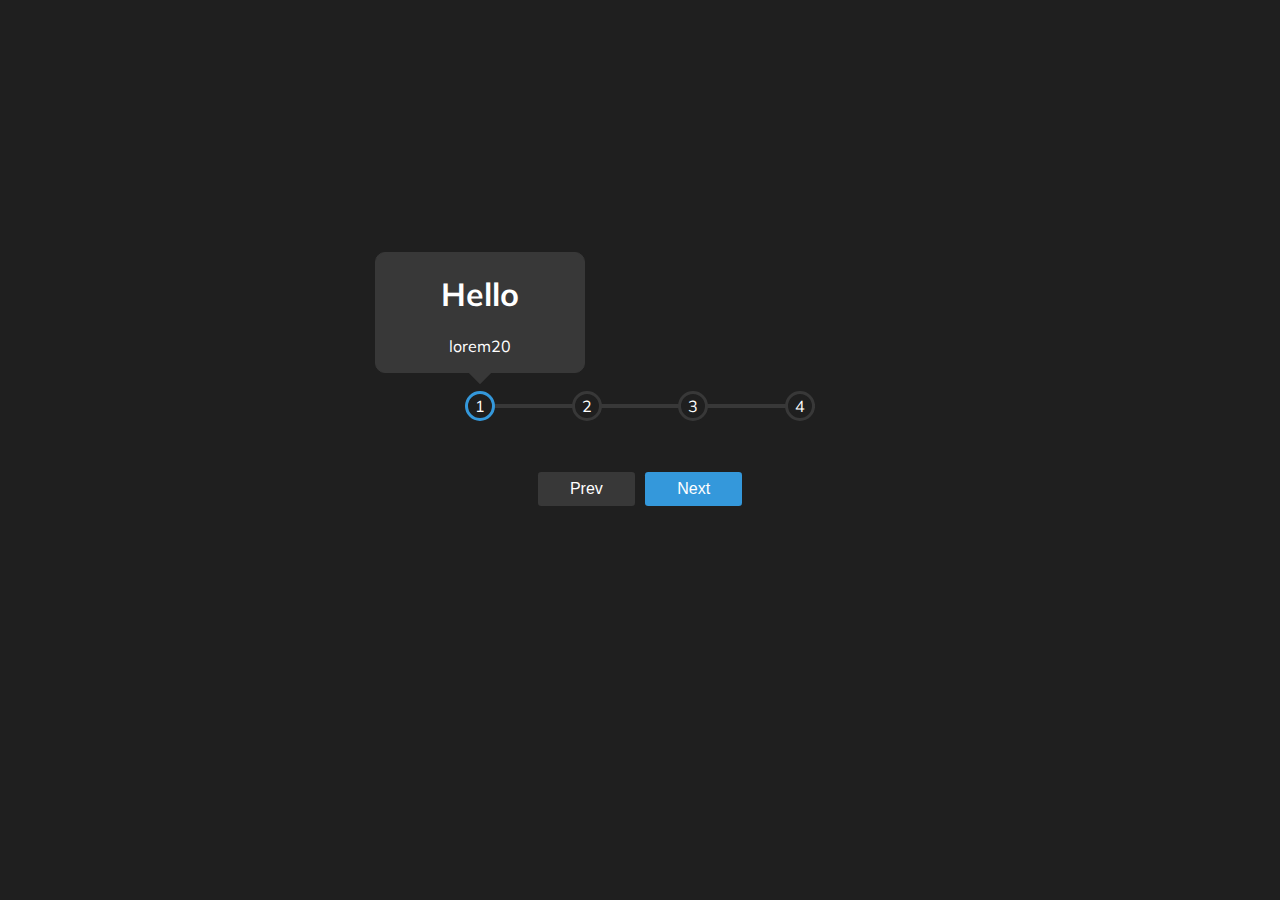
<file: 02-Progress_Steps/index.html>
<!DOCTYPE html>
<html lang="en">
  <head>
    <meta charset="UTF-8" />
    <meta name="viewport" content="width=device-width, initial-scale=1.0" />
    <link rel="stylesheet" href="style.css" />
    <title>Progress Setup</title>
  </head>
  <body>
    <div class="container">
      <div class="progress-container">
        <div class="progress" id="progress">
         
        </div>
        <div class="circle active " id="step-1">1
          <div class="box">
            <h1>Hello</h1>
            <p>lorem20</p>
          </div>
        </div>
        <div class="circle">2</div>
        <div class="circle">3</div>
        <div class="circle">4</div>
      </div>
        <button class="btn" id="prev" disabled>Prev</button>
        <button class="btn active" id="next">Next</button>
      </div>
    </div>
    <script src="script.js"></script>
  </body>
</html>
</file>
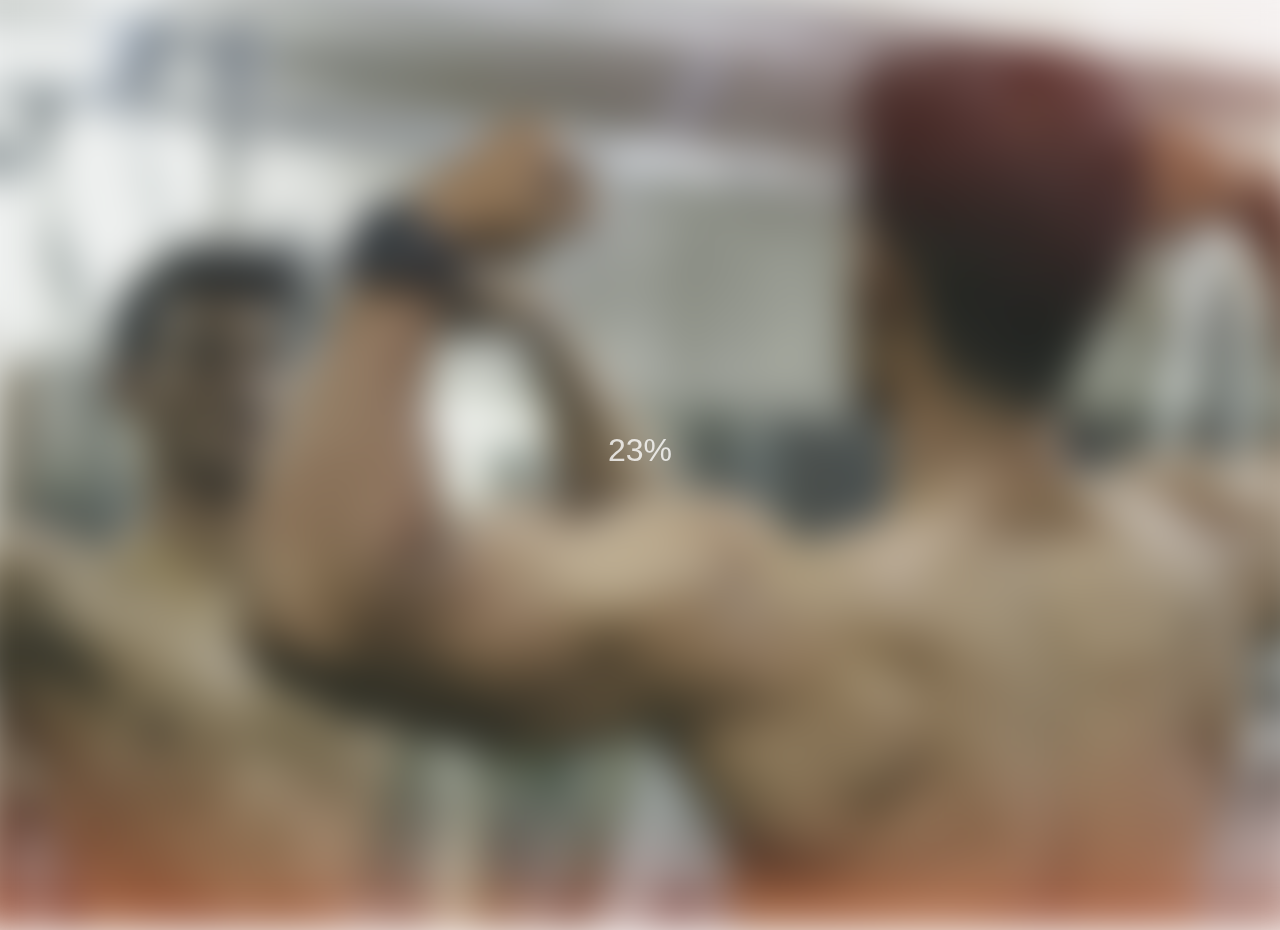
<file: 05-BlurLoading/index.html>
<!DOCTYPE html>
<html lang="en">
  <head>
    <meta charset="UTF-8" />
    <meta name="viewport" content="width=device-width, initial-scale=1.0" />
    <link rel="stylesheet" href="style.css" />
    <title>Blur Loading</title>
    <link rel="stylesheet" href="./style.css" />
  </head>
  <body>
    <div class="bg"></div>
    <div class="loading-txt">0%</div>
    <script src="script.js"></script>
  </body>
</html>
</file>
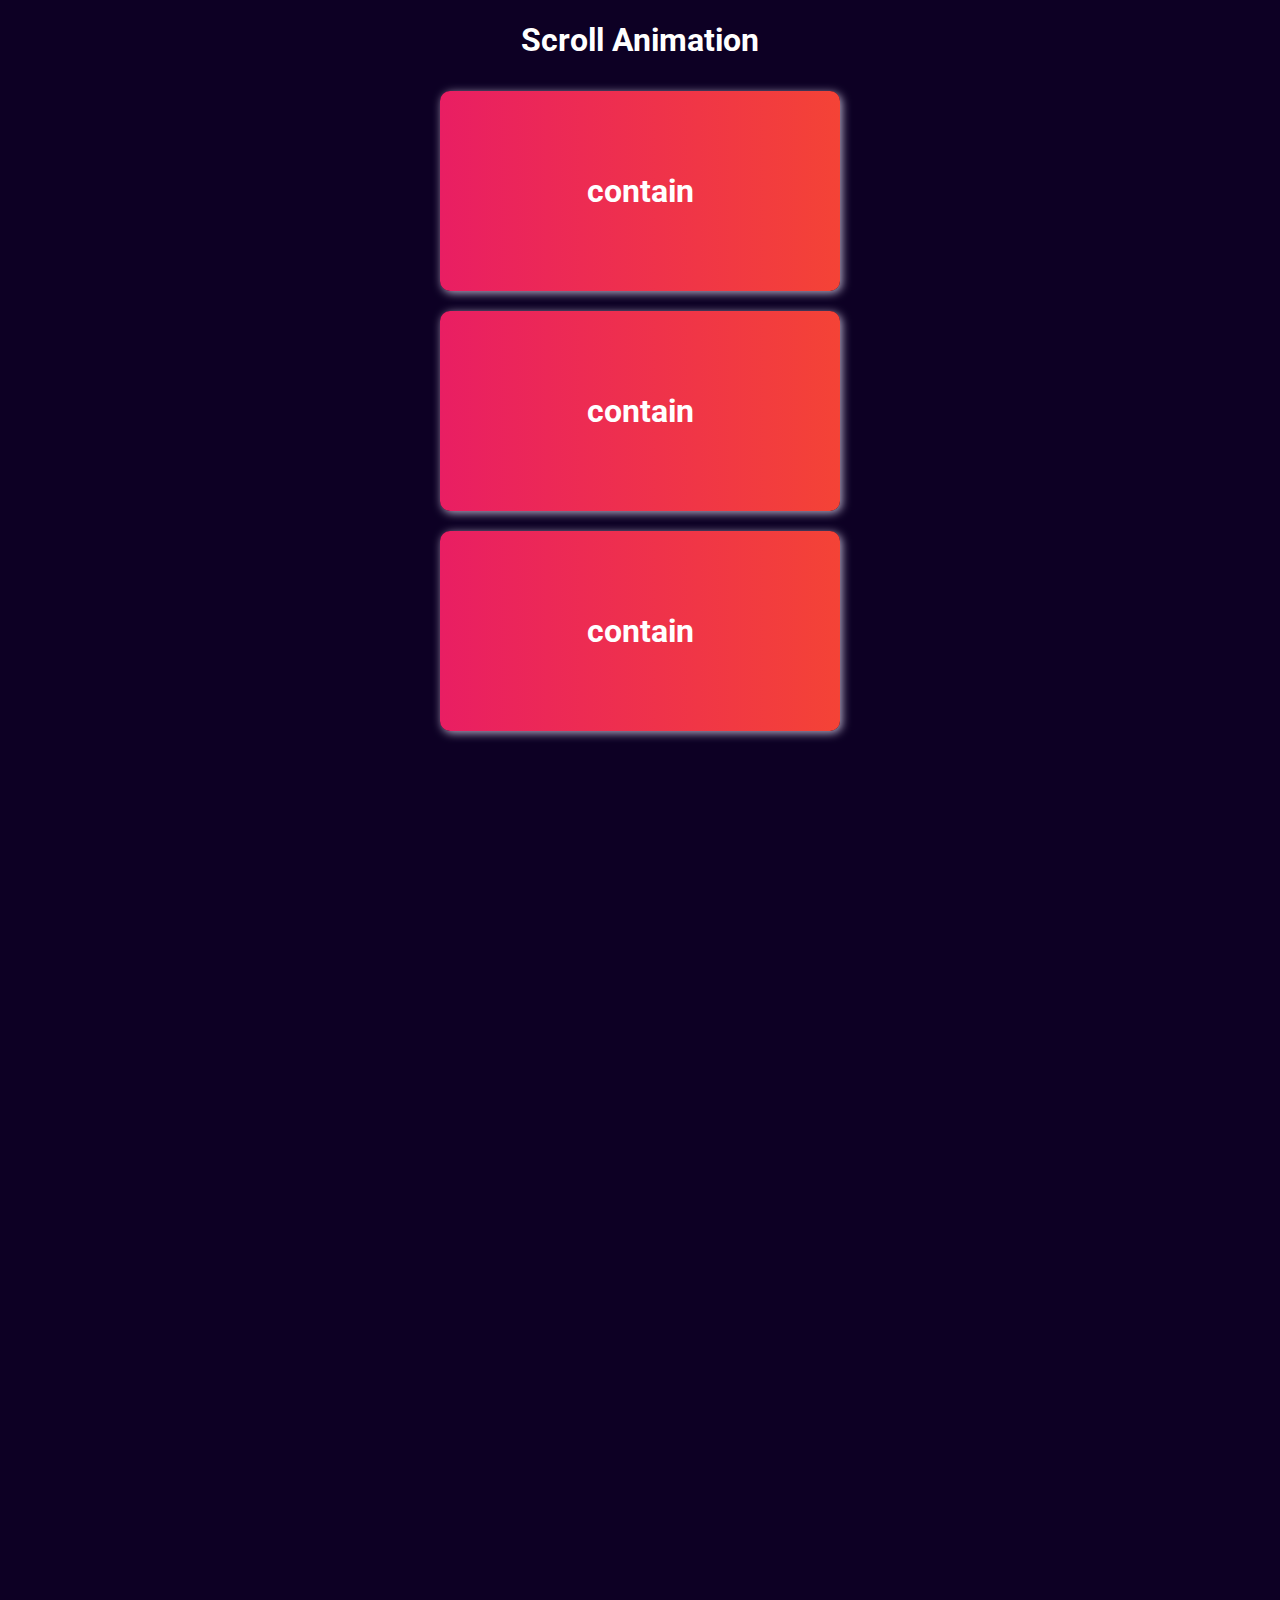
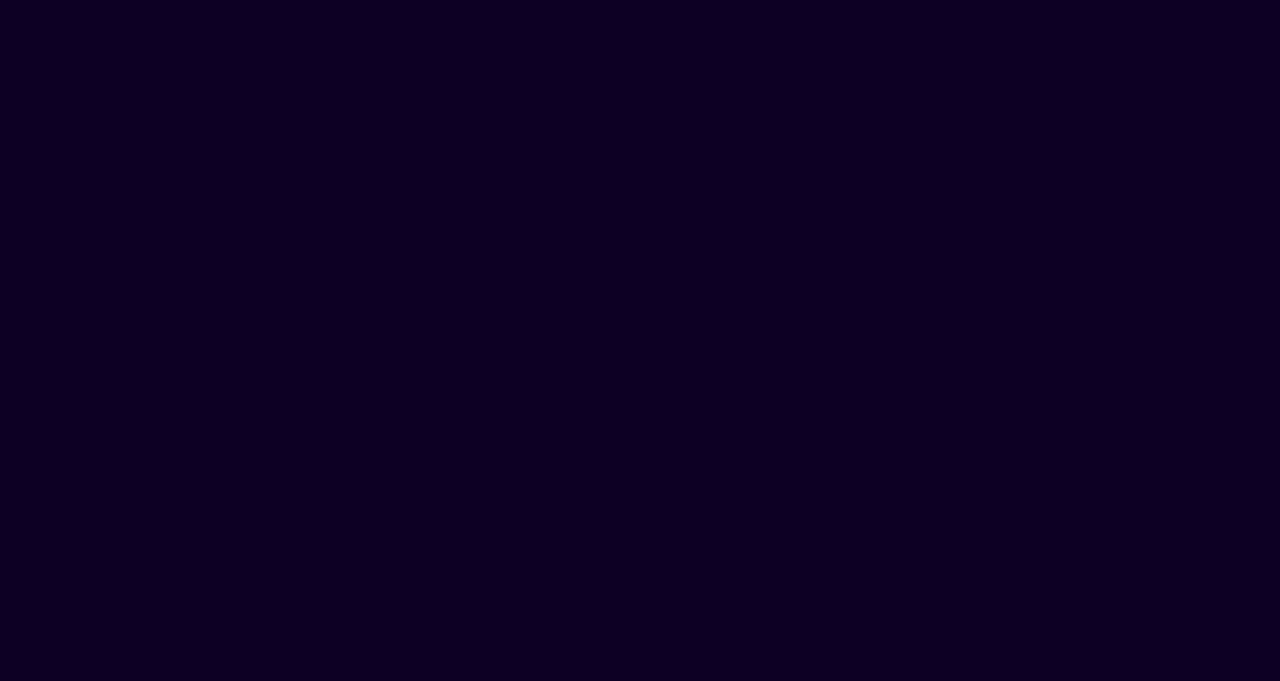
<file: 07-ScrollAnimation/index.html>
<!DOCTYPE html>
<html lang="en">
  <head>
    <meta charset="UTF-8" />
    <meta name="viewport" content="width=device-width, initial-scale=1.0" />
    <link rel="stylesheet" href="style.css" />
    <title>ScrollAnimation</title>
  </head>
  <body>
    <h1>Scroll Animation</h1>
    <div class="box">
      <h2>contain</h2>
    </div>
    <div class="box">
      <h2>contain</h2>
    </div>
    <div class="box">
      <h2>contain</h2>
    </div>
    <div class="box">
      <h2>contain</h2>
    </div>
    <div class="box">
      <h2>contain</h2>
    </div>
    <div class="box">
      <h2>contain</h2>
    </div>
    <div class="box">
      <h2>contain</h2>
    </div>
    <div class="box">
      <h2>contain</h2>
    </div>
    <div class="box">
      <h2>contain</h2>
    </div>
    <div class="box">
      <h2>contain</h2>
    </div>
    <script src="script.js"></script>
  </body>
</html>
</file>
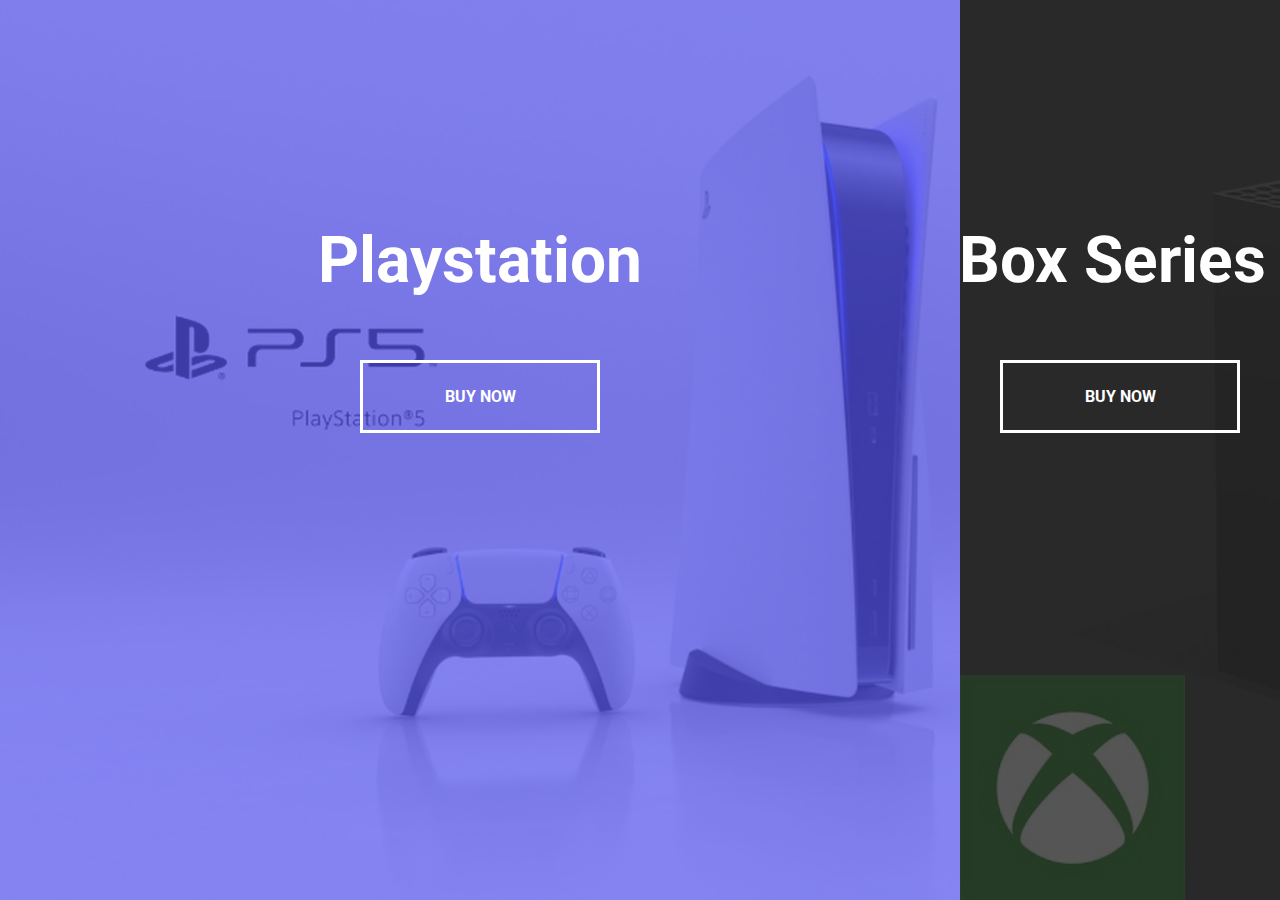
<file: 08-Spliting Landing/index.html>
<!DOCTYPE html>
<html lang="en">
  <head>
    <meta charset="UTF-8" />
    <meta name="viewport" content="width=device-width, initial-scale=1.0" />
    <link rel="stylesheet" href="style.css" />
    <title>My Project</title>
  </head>
  <body>
    <div class="container">
      <div class="left split">
        <h1>Playstation</h1>
        <a href="#" class="btn">BUY NOW</a>
      </div>
      <div class="right split">
        <h1>XBox Series X</h1>
        <a href="#" class="btn">BUY NOW</a>
      </div>
    </div>
    <script src="script.js"></script>
  </body>
</html>
</file>
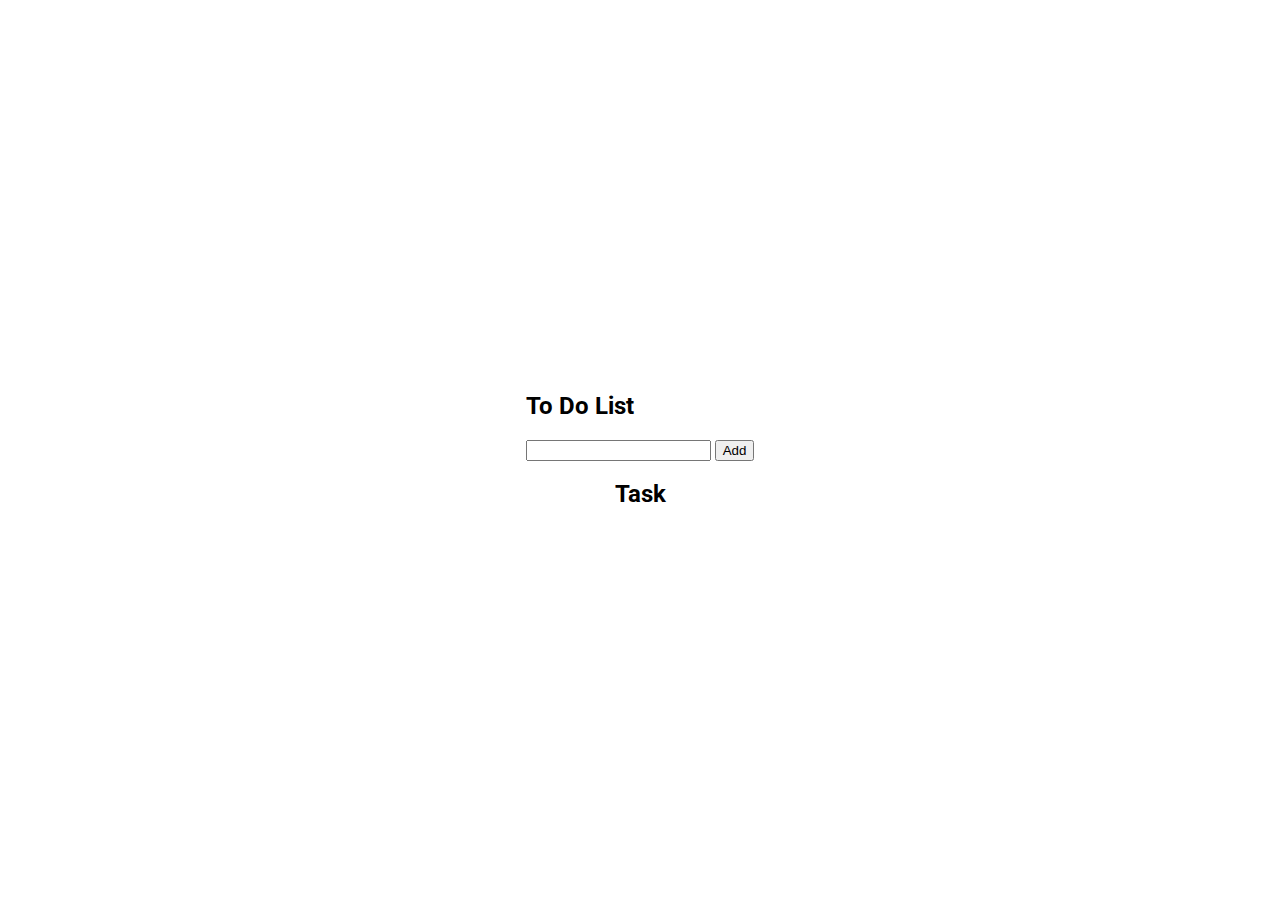
<file: 09-todolist/index.html>
<!DOCTYPE html>
<html lang="en">
  <head>
    <meta charset="UTF-8" />
    <meta name="viewport" content="width=device-width, initial-scale=1.0" />
    <link rel="stylesheet" href="style.css" />
    <title>My Project</title>
  </head>
  <body>
    <header>
      <h2>To Do List</h2>
      <form action="#" id="input-from">
        <input type="text" id="input-text" />
        <button id="btn">Add</button>
      </form>
    </header>
    <section id="tasks-section">
      <h2>Task</h2>
      <div id="list-task">
        <!-- <div id="task">
          <div id="contain">
            <input type="text" value="My name is Abhishek" readonly />
          </div>
          <div>
            <button>Edit</button>
            <button>Delete</button>
          </div>
        </div> -->
      </div>
    </section>
    <script src="script.js"></script>
  </body>
</html>
</file>
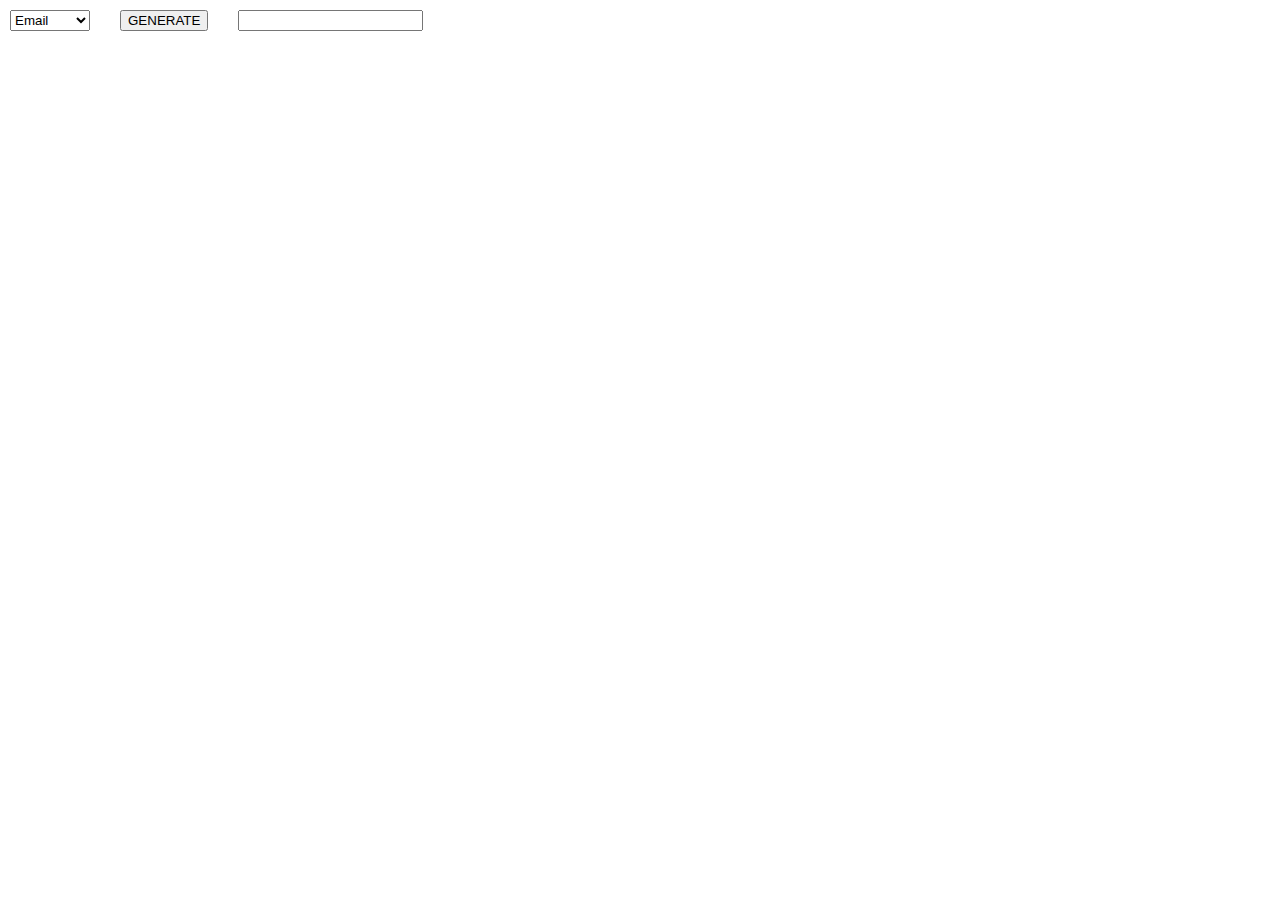
<file: 10-input-feild-generater/index.html>
<!DOCTYPE html>
<html lang="en">
  <head>
    <meta charset="UTF-8" />
    <meta name="viewport" content="width=device-width, initial-scale=1.0" />
    <link rel="stylesheet" href="style.css" />
    <title>My Project</title>
  </head>
  <body>
    <div id="root"></div>
    <main id="output"></main>
    <!-- <input type="password" name="" id="" pla> -->
    <!-- <input type="range" name="" id="" /> -->

    <script src="script.js"></script>
  </body>
</html>
</file>
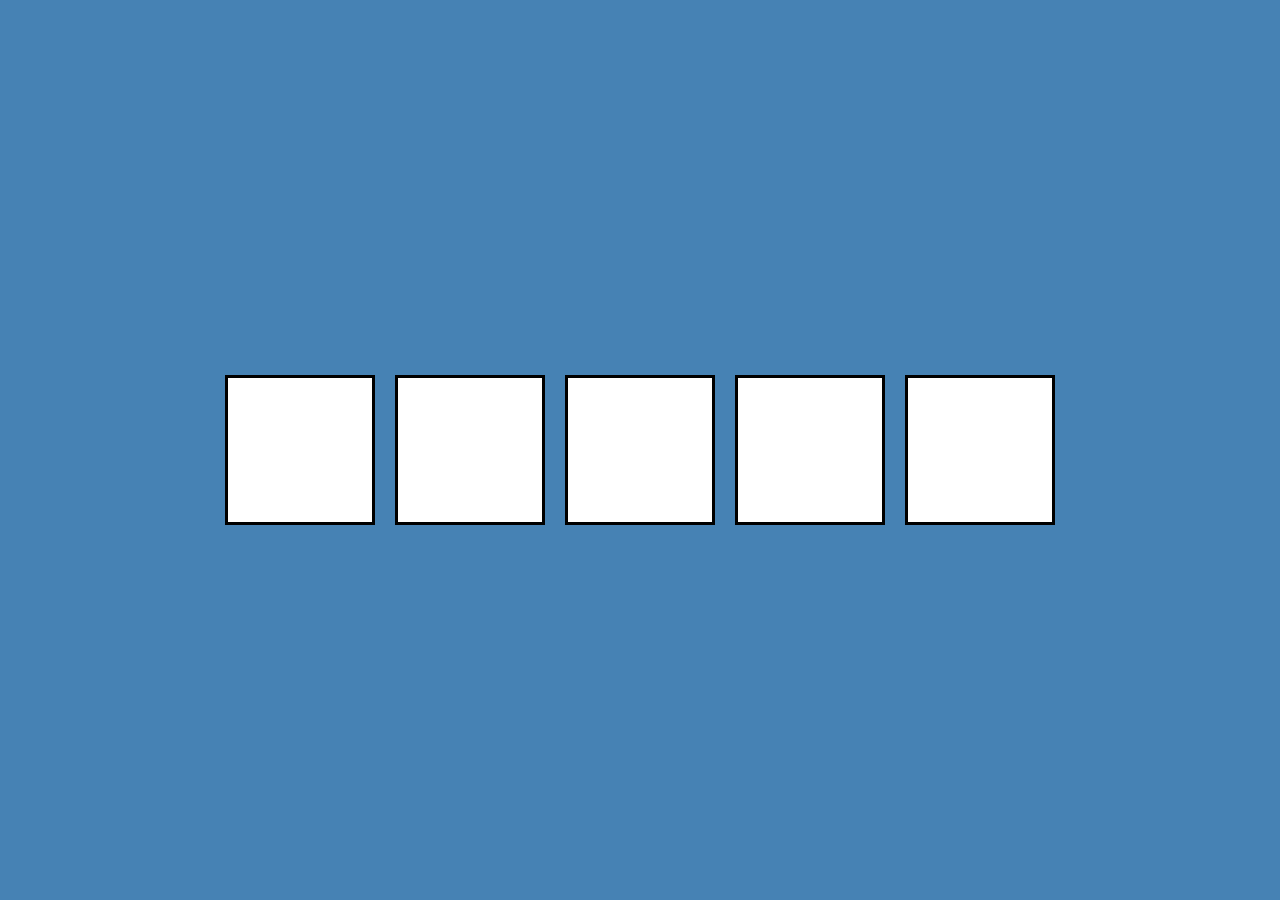
<file: 11-Drag and drop project/index.html>
<!DOCTYPE html>
<html lang="en">
  <head>
    <meta charset="UTF-8" />
    <meta name="viewport" content="width=device-width, initial-scale=1.0" />
    <link rel="stylesheet" href="style.css" />
    <title>Drag N Drop</title>
  </head>
  <body>
    <div class="empty">
      <div class="fill" draggable="true"></div>
    </div>
    <div class="empty"></div>
    <div class="empty"></div>
    <div class="empty"></div>
    <div class="empty"></div>

    <script src="script.js"></script>
  </body>
</html>
</file>
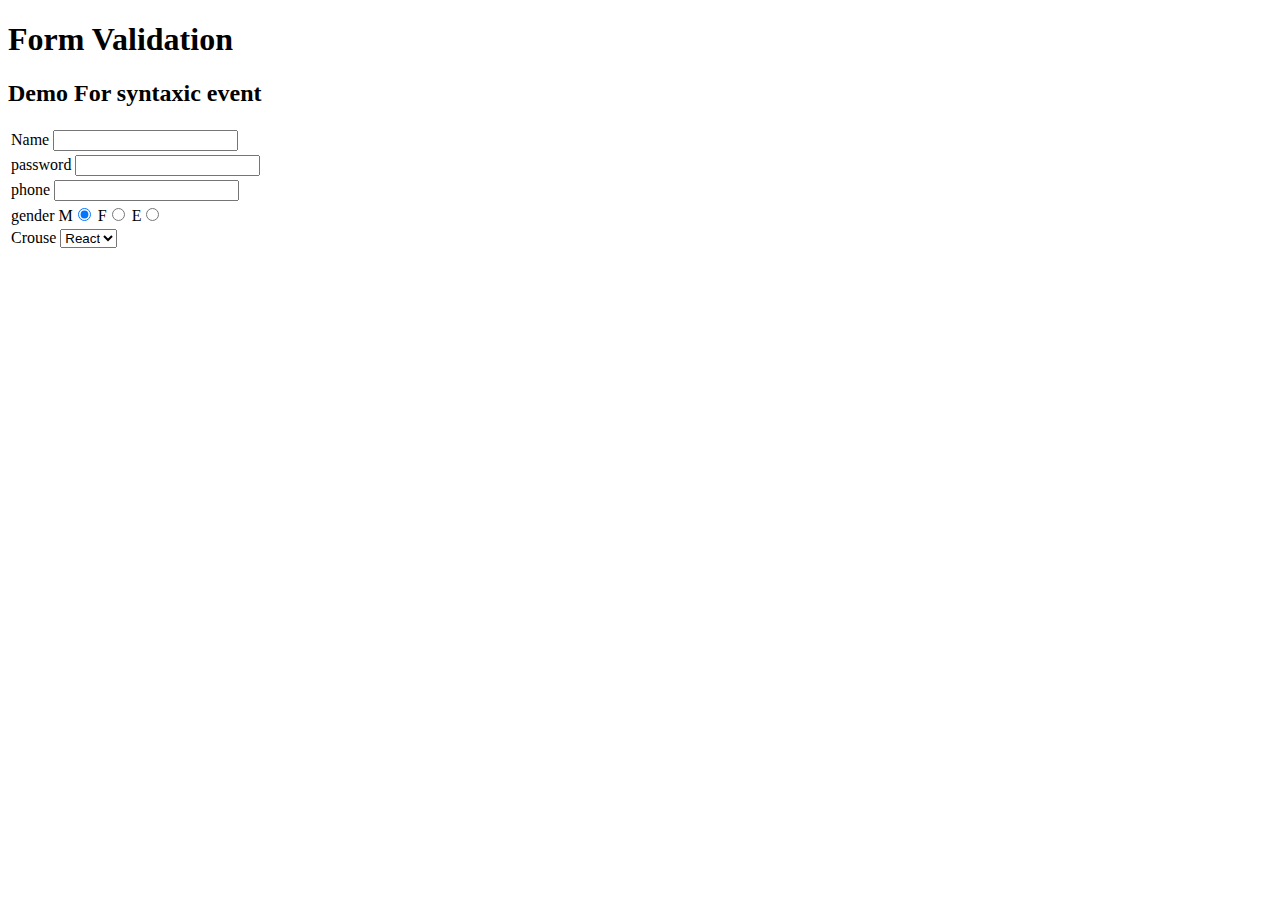
<file: 12-FormValidation/index.html>
<!DOCTYPE html>
<html lang="en">
  <head>
    <meta charset="UTF-8" />
    <meta name="viewport" content="width=device-width, initial-scale=1.0" />
    <link rel="stylesheet" href="style.css" />
    <title>My Project</title>
  </head>
  <body>
    <h1>Form Validation</h1>

    <h2 id="demo">Demo For syntaxic event</h2>
    <form
      action="
    "
      id="form"
    >
      <table>
        <tr>
          <td>
            <label for="name">Name</label>
            <input type="text" name="name" id="name" />
          </td>
        </tr>

        <tr>
          <td>
            <label for="pasword">password</label>
            <input type="password" name="name" id="password" />
          </td>
        </tr>
        <tr>
          <td>
            <label for="number">phone</label>
            <input type="number" name="phone" id="number" />
          </td>
        </tr>
        <tr>
          <td>
            <label for="gender">gender</label>
            M<input type="radio" name="gender" id="" checked /> F<input
              type="radio"
              name="gender"
              id=""
            />
            E<input type="radio" name="gender" id="" />
          </td>
        </tr>
        <tr>
          <td>
            <label for="Crouse">Crouse</label>
            <select name="crouse" id="">
              <option value="react">React</option>
              <option value="js">js</option>
              <option value="node">Node</option>
            </select>
          </td>
        </tr>
      </table>
      <!-- <button>Submit</button> -->
      <!-- <button>Submit</button> -->
      <!-- <input type="button" value="Submit" /> not work -->
      <!-- <input type="submit" value="submit" />  its work -->
    </form>
    <script src="script.js"></script>
  </body>
</html>
</file>
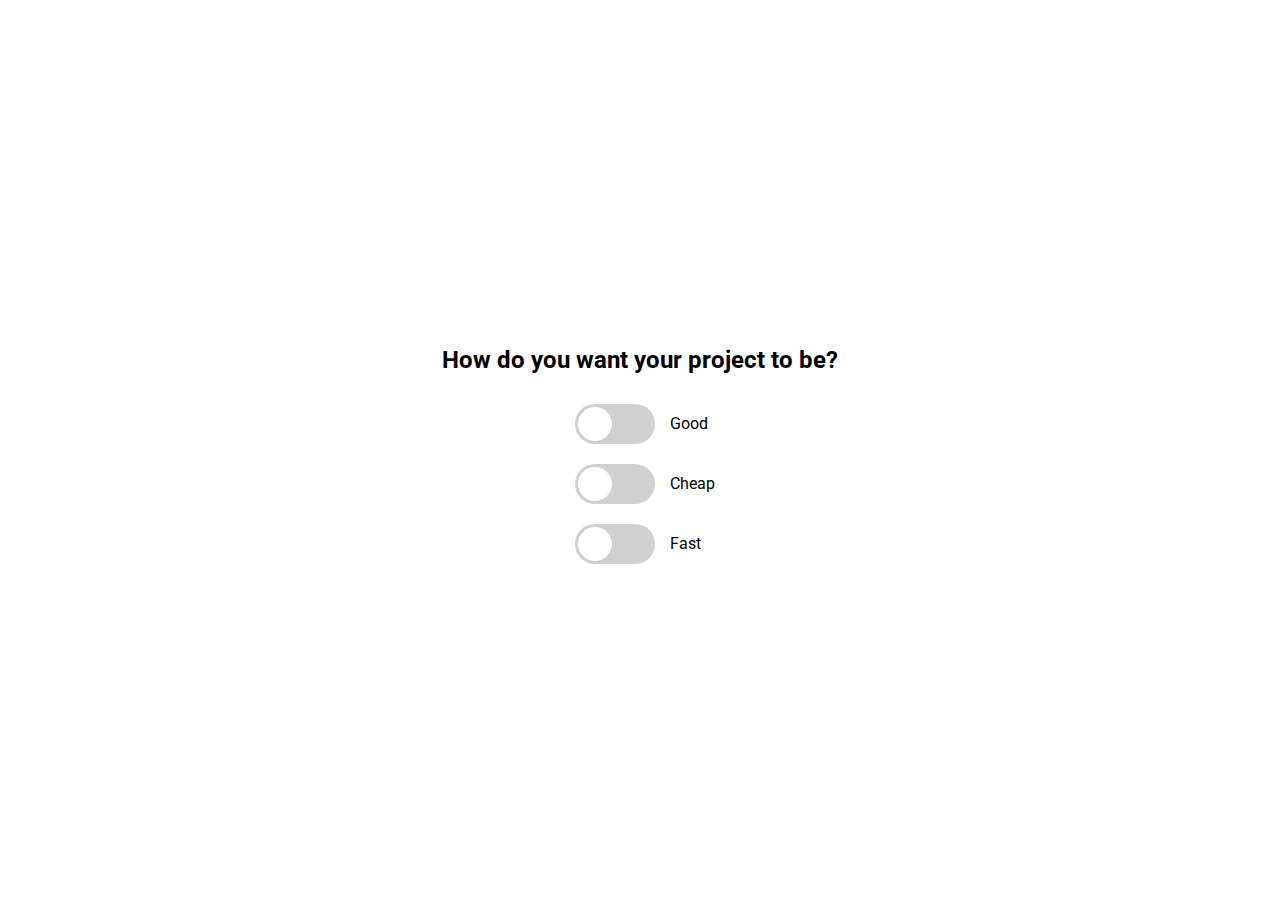
<file: 14-good-cheap-fast/index.html>
<!DOCTYPE html>
<html lang="en">
  <head>
    <meta charset="UTF-8" />
    <meta name="viewport" content="width=device-width, initial-scale=1.0" />
    <link rel="stylesheet" href="style.css" />
    <title>Good, Cheap, Fast</title>
  </head>
  <body>
    <h2>How do you want your project to be?</h2>
    <div class="toggle-container">
      <input type="checkbox" id="good" class="toggle">
      <label for="good" class="label">
        <div class="ball"></div>
      </label>
      <span>Good</span>
    </div>

    <div class="toggle-container">
      <input type="checkbox" id="cheap" class="toggle">
      <label for="cheap" class="label">
        <div class="ball"></div>
      </label>
      <span>Cheap</span>
    </div>

    <div class="toggle-container">
      <input type="checkbox" id="fast" class="toggle">
      <label for="fast" class="label">
        <div class="ball"></div>
      </label>
      <span>Fast</span>
    </div>
    <script src="script.js"></script>
  </body>
</html>
</file>
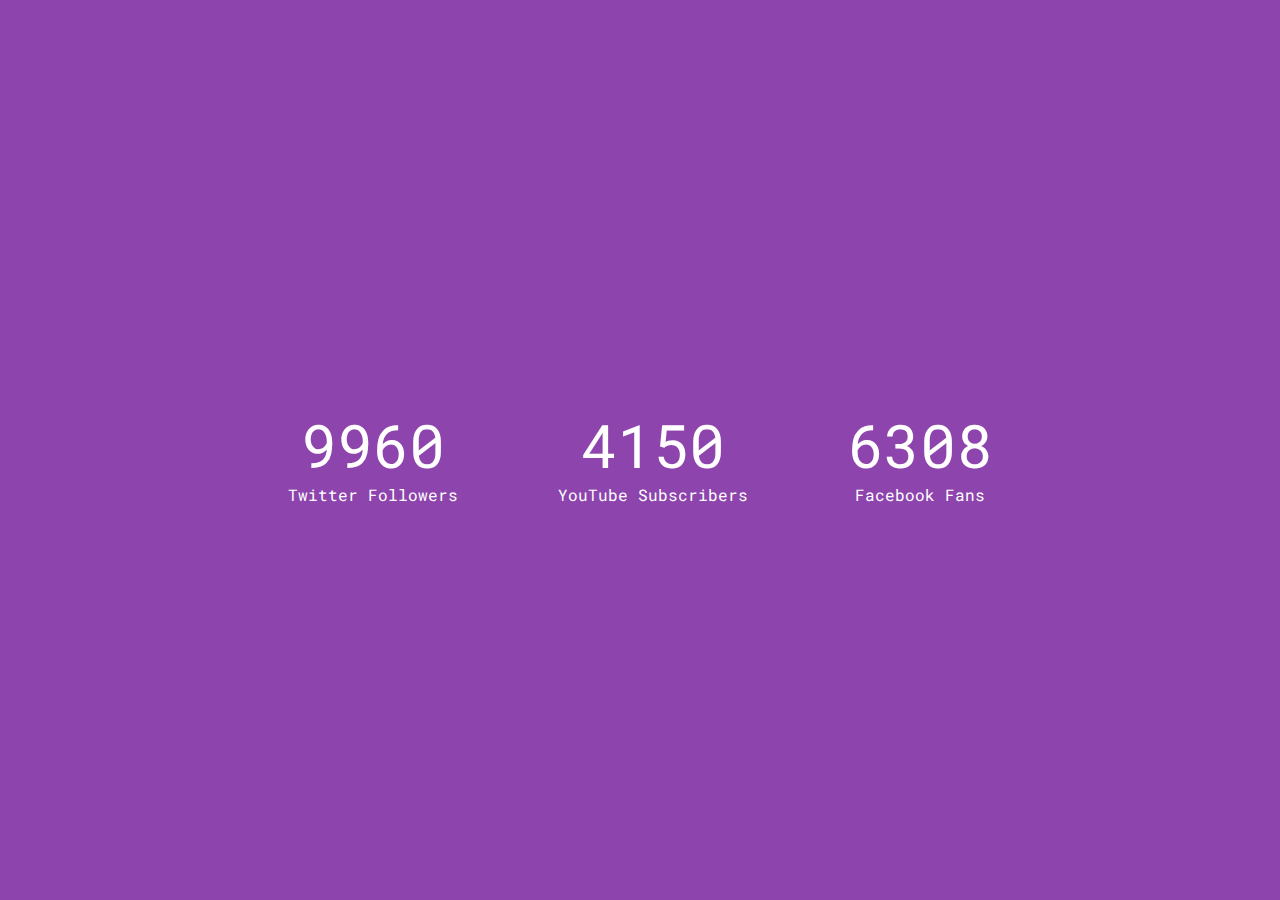
<file: 16-increment Counter/index.html>
<!DOCTYPE html>
<html lang="en">
  <head>
    <meta charset="UTF-8" />
    <meta name="viewport" content="width=device-width, initial-scale=1.0" />
    <link rel="stylesheet" href="https://cdnjs.cloudflare.com/ajax/libs/font-awesome/5.14.0/css/all.min.css" integrity="sha512-1PKOgIY59xJ8Co8+NE6FZ+LOAZKjy+KY8iq0G4B3CyeY6wYHN3yt9PW0XpSriVlkMXe40PTKnXrLnZ9+fkDaog==" crossorigin="anonymous" />
    <link rel="stylesheet" href="style.css" />
    <title>Increment Counter</title>
  </head>
  <body>
    <div class="counter-container">
      <i class="fab fa-twitter fa-3x"></i>
      <div class="counter" data-target="12000"></div>
      <span>Twitter Followers</span>
    </div>

    <div class="counter-container">
      <i class="fab fa-youtube fa-3x"></i>
      <div class="counter" data-target="5000"></div>
      <span>YouTube Subscribers</span>
    </div>

    <div class="counter-container">
      <i class="fab fa-facebook fa-3x"></i>
      <div class="counter" data-target="7500"></div>
      <span>Facebook Fans</span>
    </div>
    <script src="script.js"></script>
  </body>
</html>
</file>
<file: 02-Progress_Steps/style.css>
@import url("https://fonts.googleapis.com/css2?family=Muli:wght@400;700&display=swap");

* {
  box-sizing: border-box;
}
:root {
  --main-color: #3498db;
  --bg-color: "#1F1F1F";
  --line-border-empty: #383838;
}

body {
  font-family: "Muli", sans-serif;
  display: flex;
  flex-direction: column;
  align-items: center;
  justify-content: center;
  height: 100vh;
  overflow: hidden;
  margin: 0;
  background: #1f1f1f;
  color: #ffffff;
}
.container {
  text-align: center;
}
.progress-container {
  display: flex;
  justify-content: space-between;
  align-items: center;
  margin-bottom: 3rem;
  position: relative;
  max-width: 100%;
  width: 350px;
  /* border: 2px solid red; */
}
.progress {
  width: 0;
  background: var(--main-color);
  height: 5px;
  z-index: -1;
  position: absolute;
  top: 50%;
  left: 0;
  transform: translateY(-50%);
  transition: 0.4s ease;
}
.progress-container::before {
  content: "";
  width: 100%;
  background-color: var(--line-border-empty);
  height: 4px;
  z-index: -1;
  position: absolute;
  top: 50%;
  left: 0;
  transform: translateY(-50%);
}

.circle {
  font-size: 1rem;
  border-radius: 50%;
  background-color: #1f1f1f;
  width: 30px;
  height: 30px;
  display: flex;
  align-items: center;
  justify-content: center;
  border: 3px solid var(--line-border-empty);
  transition: 0.4 ease;
}
.circle.active {
  border-color: var(--main-color);
}
.circle .box {
  border: 2px solid red;
  position: absolute;
  bottom: 3rem;
  width: 210px;
  border: 1px solid var(--line-border-empty);
  background: var(--line-border-empty);
  border-radius: 10px;
  display: none;
  transition: display 0.6s ease-in;
}
.circle .box::before {
  content: "";
  height: 20px;
  width: 20px;
  background-color: var(--line-border-empty);
  position: absolute;
  bottom: -0.5rem;
  z-index: -1;

  left: 45%;
  transform: rotate(45deg);
}
.circle.active .box {
  display: block;
}
.btn {
  border: none;
  background-color: #3498db;
  color: #fff;
  font-size: 1rem;
  padding: 0.5rem 2rem;
  border-radius: 0.2rem;
  margin: 0.2rem;
  cursor: pointer;
}
.btn:active {
  transform: scale(0.98);
}
.btn:disabled {
  background-color: #383838;
  cursor: not-allowed;
}
</file>
<file: 05-BlurLoading/style.css>
@import url("https://fonts.googleapis.com/css?family=Ubuntu");
* {
  box-sizing: border-box;
}

body {
  font-family: "Roboto", sans-serif;
  display: flex;
  flex-direction: column;
  align-items: center;
  justify-content: center;
  height: 100vh;
  overflow: hidden;
  margin: 0;
}
.bg {
  background: url("./img.png");
  background-position: center;
  background-size: cover;
  background-repeat: no-repeat;
  position: absolute;
  top: -30px;
  left: -30;
  width: calc(100vw + 60px);
  height: calc(100vh + 60px);
  filter: blur(20px);
  z-index: -1;
}
.loading-txt {
  font-size: 2rem;
  color: #fff;
}
@media screen and (max-width: 992px)
{
  
}
</file>
<file: 07-ScrollAnimation/style.css>
@import url("https://fonts.googleapis.com/css2?family=Roboto:wght@400;700&display=swap");

* {
  box-sizing: border-box;
}

body {
  font-family: "Roboto", sans-serif;
  display: flex;
  flex-direction: column;
  align-items: center;
  justify-content: center;
  /* height: 100vh; */
  overflow-x: hidden;
  margin: 0;
  background-color: #0d0024;
  color: #fff;
}
.box {
  width: 400px;
  height: 200px;
  margin: 10px;
  background: linear-gradient(to right, #e91e63, #f44336);
  border-radius: 10px;
  cursor: pointer;
  display: flex;
  box-shadow: 2px 2px 10px #b7aec7;
  justify-content: center;
  align-items: center;
  transform: translateX(400%);
  transition: transform 0.3s ease;
}
.box:nth-of-type(even) {
  transform: translateX(-400%);
  transition: transform 0.3s ease;
}
.box h2 {
  font-size: 2rem;
}
.box.show {
  transform: translateX(0);
}
</file>
<file: 08-Spliting Landing/style.css>
@import url("https://fonts.googleapis.com/css2?family=Roboto:wght@400;700&display=swap");

* {
  box-sizing: border-box;
}
:root {
  --left-bg-color: rgba(87, 84, 236, 0.7);
  --right-bg-color: rgba(43, 43, 43, 0.8);
  --left-btn-hover-color: rgba(87, 84, 236, 1);
  --right-btn-hover-color: rgba(28, 122, 28, 1);
  --hover-width: 75%;
  --other-width: 25%;
  --speed: 1000ms;
}

body {
  font-family: "Roboto", sans-serif;
  display: flex;

  height: 100vh;
  overflow: hidden;
  margin: 0;
}

.container {
  background: #333;
  width: 100%;
  height: 100%;
}
.split {
  position: absolute;
  width: 50%;
  height: 100%;
  overflow: hidden;
}
.split.left {
  left: 0;
  background: url(./ps.jpg);
  background-repeat: no-repeat;
  background-size: cover;
}
.split.left::before {
  content: "";
  width: 100%;
  height: 100%;
  position: absolute;
  background-color: var(--left-bg-color);
}
.split.right {
  right: 0;
  background: url(./xbox.jpg);
  background-repeat: no-repeat;
  background-size: cover;
}
.split.right::before {
  content: "";
  width: 100%;
  height: 100%;
  position: absolute;
  background-color: var(--right-bg-color);
}
.split.right,
.split.left,
.split.right::before,
.split.left::before {
  transition: all var(--speed) ease-in-out;
}
h1 {
  font-size: 4rem;
  position: absolute;
  top: 20%;
  left: 50%;
  transform: translateX(-50%);
  color: #fff;
  white-space: nowrap;
}
.btn {
  position: absolute;
  top: 40%;
  left: 50%;
  transform: translate(-50%);
  text-decoration: none;
  display: flex;
  align-self: center;
  align-items: center;
  justify-content: center;
  color: #fff;
  border: #fff solid 0.2rem;
  font-size: 1rem;
  font-weight: bold;
  text-transform: uppercase;
  width: 15rem;
  padding: 1.5rem;
}
.split.left .btn:hover {
  background-color: var(--left-btn-hover-color);
  border-color: var(--left-btn-hover-color);
}

.split.right .btn:hover {
  background-color: var(--right-btn-hover-color);
  border-color: var(--right-btn-hover-color);
}
.hover-left .left {
  width: var(--hover-width);
}
.hover-left .right {
  width: var(--other-width);
}
.hover-right .right {
  width: var(--hover-width);
}
.hover-right .left {
  width: var(--other-width);
}

@media (max-width: 800px) {
  h1 {
    font-size: 2rem;
    top: 30%;
  }

  .btn {
    padding: 1.2rem;
    width: 12rem;
  }
}
</file>
<file: 09-todolist/style.css>
@import url('https://fonts.googleapis.com/css2?family=Roboto:wght@400;700&display=swap');

* {
  box-sizing: border-box;
}

body {
  font-family: 'Roboto', sans-serif;
  display: flex;
  flex-direction: column;
  align-items: center;
  justify-content: center;
  height: 100vh;
  overflow: hidden;
  margin: 0;
}
</file>
<file: 10-input-feild-generater/style.css>
@import url("https://fonts.googleapis.com/css2?family=Roboto:wght@400;700&display=swap");

* {
  box-sizing: border-box;
}

body {
  font-family: "Roboto", sans-serif;
  /* display: flex;
  flex-direction: column;
  align-items: center;
  justify-content: center; */
  height: 100vh;
  overflow: hidden;
  margin: 0;
}
#root {
  padding: 10px;
  display: flex;
  gap: 30px;
}
</file>
<file: 11-Drag and drop project/style.css>
* {
  box-sizing: border-box;
}

body {
  background-color: steelblue;
  display: flex;
  align-items: center;
  justify-content: center;
  height: 100vh;
  overflow: hidden;
  margin: 0;
}

.empty {
  height: 150px;
  width: 150px;
  margin: 10px;
  border: solid 3px black;
  background: white;
}

.fill {
  background-image: url("https://source.unsplash.com/random/150x150");
  height: 145px;
  width: 145px;
  cursor: pointer;
}

.hold {
  border: solid 5px #ccc;
}

.hovered {
  background-color: #333;
  border-color: white;
  border-style: dashed;
}

@media (max-width: 800px) {
  body {
    flex-direction: column;
  }
}
</file>
<file: 12-FormValidation/style.css>
@import url('https://fonts.googleapis.com/css2?family=Roboto:wght@400;700&display=swap');

* {
  box-sizing: border-box;
}
/* 
body {
  font-family: 'Roboto', sans-serif;
  display: flex;
  flex-direction: column;
  align-items: center;
  justify-content: center;
  height: 100vh;
  overflow: hidden;
  margin: 0;
} */
</file>
<file: 14-good-cheap-fast/style.css>
@import url('https://fonts.googleapis.com/css2?family=Roboto:wght@400;700&display=swap');

* {
  box-sizing: border-box;
}

body {
  font-family: 'Roboto', sans-serif;
  display: flex;
  flex-direction: column;
  align-items: center;
  justify-content: center;
  height: 100vh;
  overflow: hidden;
  margin: 0;
}

.toggle-container {
  display: flex;
  align-items: center;
  margin: 10px 0;
  width: 200px;
}

.toggle {
  visibility: hidden;
}

.label {
  position: relative;
  background-color: #d0d0d0;
  border-radius: 50px;
  cursor: pointer;
  display: inline-block;
  margin: 0 15px 0;
  width: 80px;
  height: 40px;
}

.toggle:checked + .label {
  background-color: #8e44ad;
}

.ball {
  background: #fff;
  height: 34px;
  width: 34px;
  border-radius: 50%;
  position: absolute;
  top: 3px;
  left: 3px;
  align-items: center;
  justify-content: center;
  animation: slideOff 0.3s linear forwards;
}

.toggle:checked + .label .ball {
  animation: slideOn 0.3s linear forwards;
}

@keyframes slideOn {
  0% {
    transform: translateX(0) scale(1);
  }
  50% {
    transform: translateX(20px) scale(1.2);
  }
  100% {
    transform: translateX(40px) scale(1);
  }
}

@keyframes slideOff {
  0% {
    transform: translateX(40px) scale(1);
  }
  50% {
    transform: translateX(20px) scale(1.2);
  }
  100% {
    transform: translateX(0) scale(1);
  }
}
</file>
<file: 16-increment Counter/style.css>
@import url('https://fonts.googleapis.com/css?family=Roboto+Mono&display=swap');

* {
  box-sizing: border-box;
}

body {
  background-color: #8e44ad;
  color: #fff;
  font-family: 'Roboto Mono', sans-serif;
  display: flex;
  align-items: center;
  justify-content: center;
  height: 100vh;
  overflow: hidden;
  margin: 0;
}

.counter-container {
  display: flex;
  flex-direction: column;
  justify-content: center;
  text-align: center;
  margin: 30px 50px;
}

.counter {
  font-size: 60px;
  margin-top: 10px;
}

@media (max-width: 580px) {
  body {
    flex-direction: column;
  }
}
</file>
